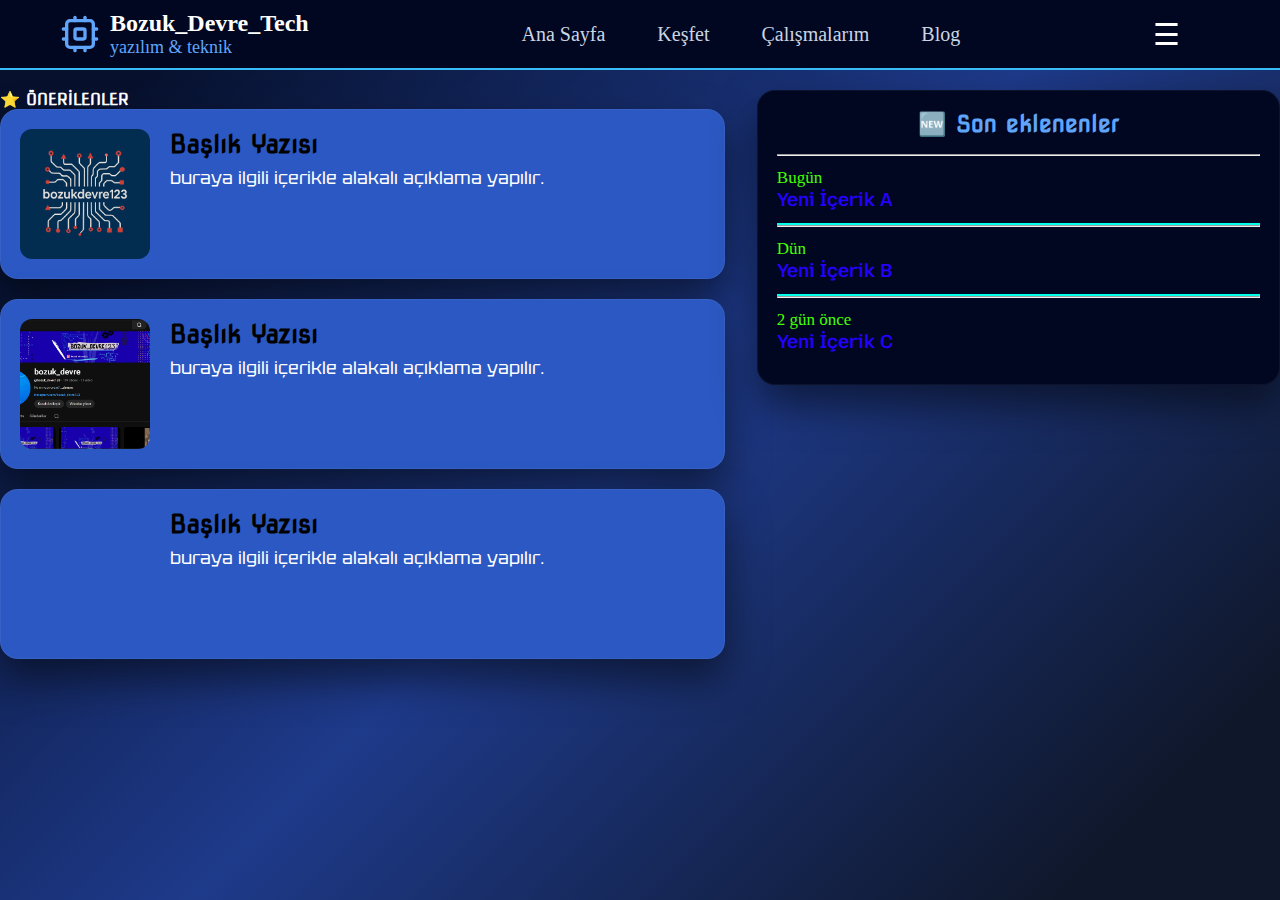
<file: HTMLLER/index.html>
<!DOCTYPE html>
<html lang="tr">
    <head>
        <meta charset="UTF-8">
		<meta name="description" content="henüz kararlaştırmadım sayfa açıklaması">
		<meta name="author" content="Bozuk_Devre_Tech">
		<link rel="stylesheet" href="../CSSler/bozukdevretech.css"> 
		<title>Bozuk_Devre_Tech</title>
    </head>
    <body>
        <!-- ===== ÜST BAR ===== -->
    <header>
        <div class="konteyner">
            <div class="baslik-icerik">
                <div class="logo">
                    <div class="logo-icon">
                        <svg xmlns="http://www.w3.org/2000/svg" width="50" height="50" viewBox="0 0 24 24" fill="none" stroke="currentColor" stroke-width="2" stroke-linecap="round" stroke-linejoin="round" class="lucide lucide-cpu h-8 w-8 text-blue-500" data-fg-d3bl6="0.8:2.69086:/src/app/App.tsx:24:15:1194:41:e:Cpu::::::i6E">
                        <rect width="16" height="16" x="4" y="4" rx="2"></rect><rect width="6" height="6" x="9" y="9" rx="1"></rect><path d="M15 2v2"></path>
                        <path d="M15 20v2"></path>
                        <path d="M2 15h2"></path>
                        <path d="M2 9h2"></path>
                        <path d="M20 15h2"></path>
                        <path d="M20 9h2"></path>
                        <path d="M9 2v2"></path>
                        <path d="M9 20v2"></path>
                        </svg>              
                    </div>
                    <div class="logo-text">
                        <h1>Bozuk_Devre_Tech</h1>
                        <p>yazılım & teknik</p>
                    </div>
                </div>
        <!-- ====== LİNK VERİLEN HEDEF SAYFALAR ====== -->
                <nav>
                    <a href="#" data-target="anasayfa">Ana Sayfa</a>
                    
                    <a href="#" data-target="kesfet">Keşfet</a>
                    
                    <a href="#" data-target="calismalar">Çalışmalarım</a>
                    
                    <a href="#" data-target="anasayfa">Blog</a>
                </nav>
        <!--====== BURGER MENÜ ÇALIŞMASI ======-->
                <div class="BURGER">☰</div>
                    <div class="burger-menu">
                        <a href="#">Ayarlar</a>
                        <a href="#">Sorular</a>
                        <a href="#">İşbirliği</a>
                        <a href="#">Hakkımda</a>
                    </div>
            </div>
        </div>
    </header>
        <!-- ====== ANA SAYFA ====== -->
    <main class="ICERIK">
        <section id="anasayfa" class="sayfa active">
            <div class="anasayfa-grid">

					<!-- SOL: ÖNERİLENLER -->
					<div class="onerilenler">
					<pre class="yazitip"><h4>⭐ ÖNERİLENLER</h4></pre>
					<div class="onerilen-grid">
						<div class="onerilen-kart">
							<img class="kart-resim" src="../logo bd.jpeg" alt="bu bir logo resmidir." height="100">
							<div class="kart-icerik">
							<div class="kart-baslik">Başlık Yazısı</div>
							<div class="kart-aciklama">buraya ilgili içerikle alakalı açıklama yapılır.</div>
							</div>
						</div>
		
		
						<div class="onerilen-kart">
							<img class="kart-resim" src="../you tube kanal.png" alt="bu bir you tube kanal resmidir." height="100">
							<div class="kart-icerik">
							<div class="kart-baslik">Başlık Yazısı</div>
							<div class="kart-aciklama">buraya ilgili içerikle alakalı açıklama yapılır.</div>	
							</div>			
						</div>
		
		
						<div class="onerilen-kart">
							<div class="kart-resim"></div>
							<div class="kart-icerik">
							<div class="kart-baslik">Başlık Yazısı</div>
							<div class="kart-aciklama">buraya ilgili içerikle alakalı açıklama yapılır.</div>
							</div>
						</div>
					</div>
					</div>

					<!-- SAĞ: SON EKLENENLER -->
					<aside class="son-eklenenler">
					<pre class="yazitip"><h2>🆕 Son eklenenler</h2></pre>
					<hr>
						<ul class="son-liste">
							<li>
								<span class="tarih">Bugün</span>
								<span class="baslik">Yeni İçerik A</span>
							</li>
					<hr>
							<li>
								<span class="tarih">Dün</span>
								<span class="baslik">Yeni İçerik B</span>
							</li>
					<hr>
							<li>
								<span class="tarih">2 gün önce</span>
								<span class="baslik">Yeni İçerik C</span>
							</li>
						</ul>
					</aside>

				</div>
        </section>
        
        <!-- ====== KEŞFET SAYFASI ÇALIŞMASI ====== -->
    <section id="kesfet" class="sayfa">
        <p>bu sayfa henüz yapılandırılmadı!!<br>
            bu sayfa için json dosyaları kullanılacaktır.
        </p>

    </section>

        <!-- ====== ÇALIŞMALARIM SAYFASI ÇALIŞMASI ====== -->
    <section id="calismalar" class="sayfa">
        <!----------=========== SOL KISIM ==========---------->
        <div class="calismalar-grid">
            <div class="calismalar-sol">
                <p align="center">bu kısım henüz yapılandırılmadı</p>
            </div>
        <!----------=========== SAĞ KISIM ==========---------->
            <div class="calismalar-sag">
                <details>
                    <summary id="yönlendirme">Mini Oyunlar</summary>
                    <a href="bombaoyunu.html" target="_Blank">Bomba imha oyunu</a><br>
                    <a href="basitdevreoyunu.html" target="_Blank">Elektronik Devre Oyunları</a><br>
                    <a href="kutuyakalamaca.html" target="_Blank">Kutu Yakalamaca</a><br>
                    radardan hedef bulup yok etme<br>
                </details>
                <details>
                    <summary id="batcalismalar" >BAT ÇALIŞMALARIM</summary>
                    <a href="../HTMLLER/ogretici.html" target="_blank">🡺 çalışmalarıma git 🡸</a>
                    <ul>
                        <li>öğretici</li>
                        <li>bomba_imha_ekibi_1</li>
                        <li>bomb_imha_ekibi_2</li>
                        <li>sonsuz_sayaç</li>
                        <li>sonsuz_saat</li>
                        <li>birebir_saat</li>
                        <li>geri_sayım</li>
                        <li>chrome_açıcı</li>
                        <li>matrix_ekranı_yeşil</li>
                        <li>matrix_ekranı_kırmızı</li>
                    </ul>
                </details>
                <details>
                    <summary id="pycalismalar">PHYTON ÇALIŞMALARIM</summary>
                    <a href="../HTMLLER/PhytonCalismlarim.html" target="_blank">🡺 çalışmalarıma git 🡸</a>
                    <ul>
                        <li>Tahmin oyunu</li>
                        <li>Vki hesaplama aracı</li>
                        <li>Bölünebilme durum hesaplama</li>
                        <li>...</li>
                        <li>...</li>
                        <li>...</li>
                    </ul>
                </details>
            </div>
        </div>
    </section>
    </main>


    </body>
    
    <!-- burger menü için script -->
	<script>
	const burger = document.querySelector(".BURGER");
	const menu = document.querySelector(".burger-menu");

	burger.addEventListener("click", () => {
    menu.classList.toggle("active");
	});
    </script>
    <script>
        // SAYFA DEĞİŞTİRME İÇİN SCRİPT
const linkler = document.querySelectorAll("nav a");
const sayfalar = document.querySelectorAll(".sayfa");

linkler.forEach(link => {
  link.addEventListener("click", (e) => {
    e.preventDefault();

    const hedefId = link.dataset.target;

    // tüm sayfaları gizle
    sayfalar.forEach(s => s.classList.remove("active"));

    // hedef sayfayı aç
    const hedefSayfa = document.getElementById(hedefId);
    if (hedefSayfa) {
      hedefSayfa.classList.add("active");
    }
  });
});
    </script>
<!-----------------------NOTLAR:--------------------------

1- a normalde link vererek çalışır ama sayfa içerisinde yönlendirme yapmak mümkün.
2- src = source = kaynak göstermek demektir.
3- align items kodu flex ya da grid ögeleri için çalışır. normal blok ögeleri için bunu kullanamazsın
4- yine aynı şekilde resim ve yazılar block element ise alt alta dizilirler. Flex içine almazsan yan yana dizemezsin.
5- RGBa daki a rengin opaklığını belirleyen alpha değeridir.
6- sayfalar arasında geçiş yapabilmek için diğer sayfaları da aynı class' a dahil etmen gerekir.
7- yönlendirilecek olan sayfanın id ' si js ile uyuşmazsa sayfa açılmaz
8- linkinin yeni sekmede açılmasını istiyorsan target="_Blank" dersin
9-
10-
11-
-->
</html>
</file>
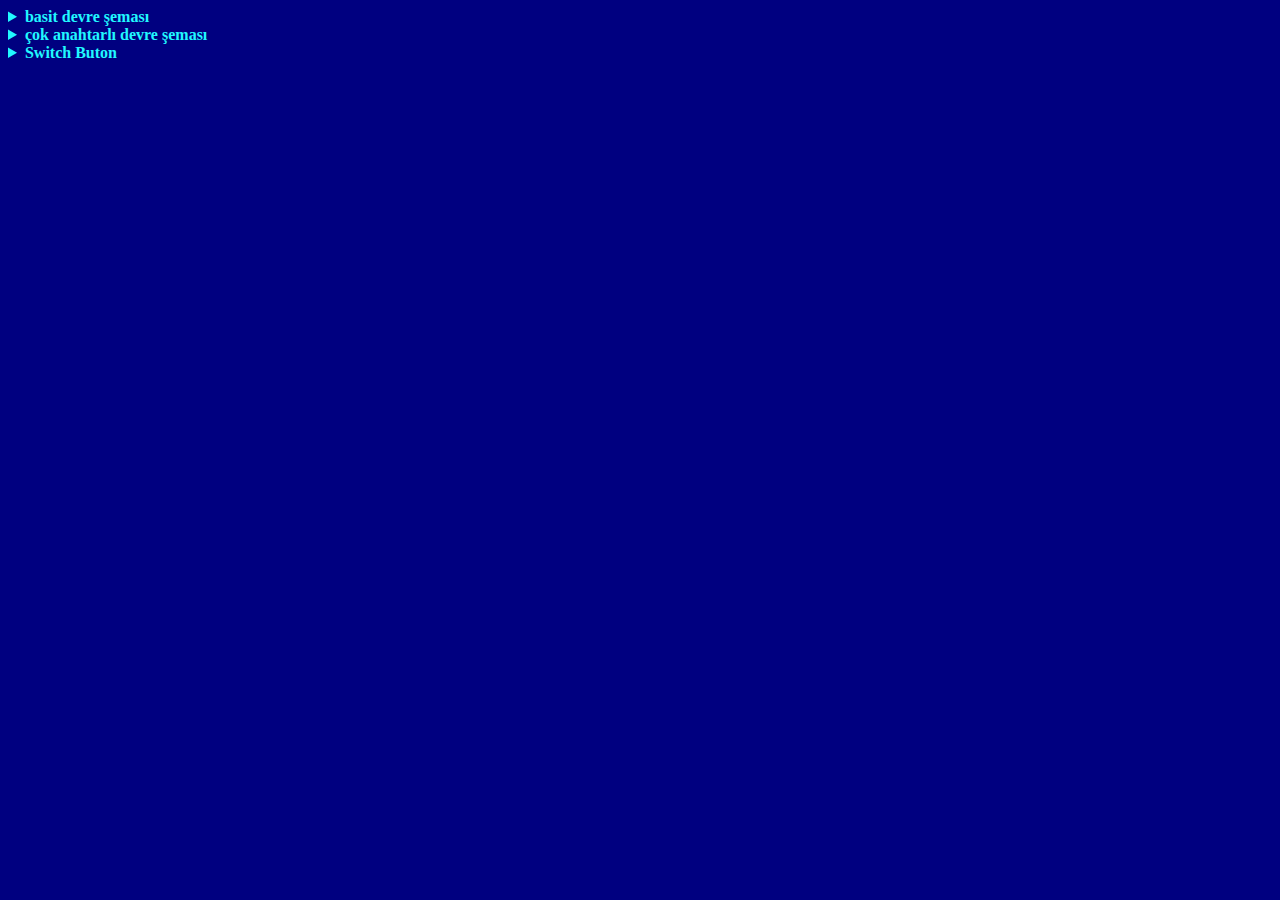
<file: HTMLLER/basitdevreoyunu.html>
<!DOCTYPE html>
<html>
<head>
	<meta charset="UTF-8">
	<meta name="description" content="bu html sayfası kod çalışmalarımı içerecek">
	<meta name="author" content="BozukDevre123">
	<meta name="viewport" content="width=device-width, initial-scale=1.0">
	<link rel="stylesheet" href="../CSSler/stiller.css">
	<base href="" target=_blank>
	<!--<link rel="stylesheet" href="stil.css"> eğer css i başka bir sayfada yazıyor olsaydım alıntılardım ama gerek yok-->
	<title>Devre oyunları</title>

</head>
<!--scriptten kontrol edebilmek için anahtara (yer değiştirecekse) id atamak şarttır.-->
<!--html yorumlarının style ya da script içinde olmadığından emin ol-->

<body>
 <div id="tooltip" class="tooltip"></div>

<details><!--basit devre şeması-->
	<summary><b>basit devre şeması</b></summary>
<svg width="300" height="200" style="border:1px solid white">

<!--kablolar-->
	<line x1="75" y1="50" x2="125" y2="50" stroke="#00cccc" stroke-width="4"/>
	<line x1="175" y1="50" x2="225" y2="50" stroke="#00cccc" stroke-width="4"/>
	<line x1="225" y1="50" x2="225" y2="85" stroke="#00cccc" stroke-width="4"/>
	<line x1="225" y1="115" x2="225" y2="150" stroke="#00cccc" stroke-width="4"/>
	<line x1="75" y1="150" x2="225" y2="150" stroke="#00cccc" stroke-width="4"/>
	<line x1="75" y1="150" x2="75" y2="95" stroke="#00cccc" stroke-width="4"/>
	<line x1="75" y1="85" x2="75" y2="50" stroke="#00cccc" stroke-width="4"/>
<!--pil-->
	<line
		x1="55" y1="85"
		x2="95" y2="85"
		stroke="#00cccc"
		stroke-width="4"/>
	<line
		x1="60" y1="95"
		x2="90" y2="95"
		stroke="#00cccc"
		stroke-width="4"/>
<!--pil görünmez alanı-->
	<rect id="pil" x="50" y="80"
		width="50" height="20"
		fill="transparent"
		cursor="pointer"
		style="pointer-evets: none;"
		data-name="pil";/>
<!--anahtar-->
	<line id="d1-anahtar"
		x1="125" y1="50"
		x2="175" y2="30"
		stroke="#00cccc"
		stroke-width="4"
		stroke-linecap="round"/>

<!--anahtar interaktif alan-->
	<rect id="d1-click"
		x="120" y="20"
		width="60" height="40"
		fill="rgba(0,0,0,0.01)"
		cursor="pointer"
		data-name="anahtar"/>

<!--lamba-->
	<circle id="d1-led"
		cx="225" cy="100" r="15"
		fill="#444"
		data-name="ampul"/>
		
<!--devre birleşim noktaları-->
	<circle
		cx="125" cy="50" r="4"
		fill="red"/>
	<circle
		cx="175" cy="50" r="4"
		fill="red"/>

<!-- GÖRÜNMEZ AKIM YOLU (Pilden başlar) -->
	<path id="d1-yol"
		d="M75 85 V50 H225 V150 H75 V95 Z"
		fill="none" stroke="none"/>
<!-- AKAN SARI BENEKLER -->
	<g id="d1-akim" style="display:none;">
	<circle r="4" fill="yellow">
	<animateMotion id="d1-akimhiz" dur="2s" repeatCount="indefinite" begin="indefinite">
	<mpath href="#d1-yol"/>
	</animateMotion> </circle></g>
</svg>
<!--kodlar-->
<script>
let acik = false;

const d1Anahtar = document.getElementById("d1-anahtar");
const d1Led = document.getElementById("d1-led");
const d1Click = document.getElementById("d1-click");
const d1Akim = document.getElementById("d1-akim");
const d1AkimHiz = document.getElementById("d1-akimhiz");

d1Click.addEventListener("click", () => {
	acik = !acik;

	if (acik) {
		// anahtar kapalı → açık
		d1Anahtar.setAttribute("x2", "175");
		d1Anahtar.setAttribute("y2", "50");

		// LED yanık
		d1Led.setAttribute("fill", "#fcff4f");
		d1Akim.style.display="block";
		d1AkimHiz.beginElement();
	} else {
		// anahtar açık → kapalı
		d1Anahtar.setAttribute("x2", "175");
		d1Anahtar.setAttribute("y2", "30");

		// LED sönük
		d1Led.setAttribute("fill", "#444");
		d1Akim.style.display="none";
		d1AkimHiz.endElement();
	}
});
</script>
</details>

<details><!--çok anahtarlı devre şeması-->
<summary><b>çok anahtarlı devre şeması</b></summary>
<svg width="300" height="200" style="border:1px solid white">
<!--kablolar-->
	<line x1="75" y1="85" x2="75" y2="50" stroke="#00cccc" stroke-width="4"/>
	<line x1="75" y1="50" x2="100" y2="50" stroke="#00cccc" stroke-width="4"/>
	<line x1="130" y1="50" x2="160" y2="50" stroke="#00cccc" stroke-width="4"/>
	<line x1="190" y1="50" x2="225" y2="50" stroke="#00cccc" stroke-width="4"/>
	<line x1="225" y1="50" x2="225" y2="85" stroke="#00cccc" stroke-width="4"/>
	<line x1="225" y1="115" x2="225" y2="150" stroke="#00cccc" stroke-width="4"/>
	<line x1="225" y1="150" x2="75" y2="150" stroke="#00cccc" stroke-width="4"/>
	<line x1="75" y1="150" x2="75" y2="95" stroke="#00cccc" stroke-width="4"/>

<!--devre birleşim noktaları-->
	<circle
		cx="100" cy="50" r="4"
		fill="red"/>
	<circle
		cx="130" cy="50" r="4"
		fill="red"/>
	<circle
		cx="160" cy="50" r="4"
		fill="red"/>
	<circle
		cx="190" cy="50" r="4"
		fill="red"/>

<!--pil-->
<line
	x1="55" y1="85"
	x2="95" y2="85"
	stroke="#00cccc"
	stroke-width="4"/>
<line
	x1="60" y1="95"
	x2="90" y2="95"
	stroke="#00cccc"
	stroke-width="4"/>

<!--pil görünmez alanı-->
	<rect id="pil" x="50" y="80"
	width="50" height="20"
	fill="transparent"
	cursor="pointer"
	style="pointer-evets: none;"
	data-name="pil";/>

<!-- ANAHTARLAR -->
	<line id="d2-a1"
	x1="100" y1="50"
	x2="130" y2="30"
    stroke="#00cccc"
	stroke-width="4"
	stroke-linecap="round"/>
	
	<line id="d2-a2"
	x1="160" y1="50"
	x2="190" y2="30"
    stroke="#00cccc"
	stroke-width="4"
	stroke-linecap="round"/>

<!--ANAHTAR INTERAKTIF ALANLARı-->
	<rect id="d2-c1"
	x="90" y="10"
	width="50" height="60"
    fill="rgba(0,0,0,0.01)"
	cursor="pointer"
	data-name="Anahtar 1"/>
	
	<rect id="d2-c2"
	x="150" y="10"
	width="50" height="60"
    fill="rgba(0,0,0,0.01)"
	cursor="pointer"
	data-name="Anahtar 2"/>

<!--LAMBA-->
	<circle id="d2-led"
		cx="225" cy="100" r="15"
		fill="#444"
		data-name="ampul"/>

<!-- GÖRÜNMEZ AKIM YOLU (Pilden başlar) -->
	<path id="d2-yol"
	d="M75 85 V50 H225 V150 H75 V95 Z"
	fill="none" stroke="none"/>

<!--AKAN SARı BENEKLER-->
	<g id="d2-akim" style="display:none;">
	<circle r="4" fill="yellow">
	<animateMotion id="d2-akimhiz" dur="2s" repeatCount="indefinite" begin="indefinite">
	<mpath href="#d2-yol"/>
	</animateMotion> </circle></g>
</svg>
<script>
let d2_s1=false, d2_s2=false;

const d2a1=document.getElementById("d2-a1");
const d2a2=document.getElementById("d2-a2");
const d2c1=document.getElementById("d2-c1");
const d2c2=document.getElementById("d2-c2");
const d2led=document.getElementById("d2-led");
const d2Akim=document.getElementById("d2-akim");
const d2Akis=document.getElementById("d2-akimhiz");

function d2Kontrol(){
  if(d2_s1 && d2_s2){
    d2led.setAttribute("fill","#fcff4f");
    d2Akim.style.display="block";
    d2Akis.beginElement();
  } else {
    d2led.setAttribute("fill","#444");
    d2Akim.style.display="none";
    d2Akis.endElement();
  }
}

d2c1.onclick=()=>{
  d2_s1=!d2_s1;
  d2a1.setAttribute("y2", d2_s1? "50":"30");
  d2Kontrol();
};

d2c2.onclick=()=>{
  d2_s2=!d2_s2;
  d2a2.setAttribute("y2", d2_s2? "50":"30");
  d2Kontrol();
};
</script>
</details>

<details><!--switch anahtarlı devre-->
	<summary><b>Switch Buton</b></summary>
	<svg width="300" height="200" style="border:1px solid white">
	<!--KABLOLAR-->
		<line x1="75" y1="85" x2="75" y2="50" stroke="#00cccc" stroke-width="4"/>
		<line x1="75" y1="50" x2="130" y2="50" stroke="#00cccc" stroke-width="4"/>
		<line x1="160" y1="50" x2="225" y2="50" stroke="#00cccc" stroke-width="4"/>
		<line x1="225" y1="50" x2="225" y2="85" stroke="#00cccc" stroke-width="4"/>
		<line x1="225" y1="115" x2="225" y2="150" stroke="#00cccc" stroke-width="4"/>
		<line x1="225" y1="150" x2="75" y2="150" stroke="#00cccc" stroke-width="4"/>
		<line x1="75" y1="150" x2="75" y2="95" stroke="#00cccc" stroke-width="4"/>
<!--PIL-->
	<line
		x1="55" y1="85"
		x2="95" y2="85"
		stroke="#00cccc"
		stroke-width="4"/>
	<line
		x1="60" y1="95"
		x2="90" y2="95"
		stroke="#00cccc"
		stroke-width="4"/>

<!--PIL GÖRÜNMEZ ALANı-->
	<rect id="pil" x="50" y="80"
		width="50" height="20"
		fill="transparent"
		cursor="pointer"
		style="pointer-evets: none;"
		data-name="pil";/>

<!--Switch ANAHTAR-->
	<line id="d3-switch1"
		x1="130" y1="30"
		x2="160" y2="30"
		stroke="#00cccc"
		stroke-width="4"
		stroke-linecap="round"/>
	<line id="d3-switch2"
		x1="145" y1="30"
		x2="145" y2="20"
		stroke="#00cccc"
		stroke-width="4"
		stroke-linecap="round"/>

<!--ANAHTAR INTERAKTIF ALAN-->
	<rect id="d3-click"
		x="120" y="20"
		width="60" height="40"
		fill="transparent"
		pointer-evets="all"
		data-name="switch"/>

<!--LAMBA-->
	<circle id="d3-led"
		cx="225" cy="100" r="15"
		fill="#444"
		data-name="ampul"/>
		
<!--devre birleşim noktaları-->
	<circle
		cx="130" cy="50" r="4"
		fill="red"/>
	<circle
		cx="160" cy="50" r="4"
		fill="red"/>

<!-- GÖRÜNMEZ AKIM YOLU (Pilden başlar) -->
	<path id="d3-yol"
		d="M75 85 V50 H225 V150 H75 V95 Z"
		fill="none" stroke="none"/>
	
<!-- AKAN SARI BENEKLER -->
	<g id="d3-akim" style="display:none;">
	<circle r="4" fill="yellow">
	<animateMotion id="d3-akimhiz" dur="2s" repeatCount="indefinite" begin="indefinite">
	<mpath xlink:href="#d3-yol"/>
	</animateMotion> </circle></g>
</svg>
<script>

const d3Click = document.getElementById("d3-click");
const d3Led = document.getElementById("d3-led");
const d3Akim = document.getElementById("d3-akim");
const d3Akis = document.getElementById("d3-akimhiz");
const d3S1 = document.getElementById("d3-switch1");
const d3S2 = document.getElementById("d3-switch2");


/* DEVREYİ BAŞLAT */
function devreAc() {
	d3Led.setAttribute("fill", "yellow");
	/*switch_1 için:*/
	d3S1.setAttribute("x1", "145");
	d3S1.setAttribute("y1", "30");
  	d3S1.setAttribute("x2", "145");
	d3S1.setAttribute("y2", "50");
	/*switch_2 için:*/
	d3S2.setAttribute("x1", "130");
	d3S2.setAttribute("y1", "50");
	d3S2.setAttribute("x2", "160");
	d3S2.setAttribute("y2", "50");
	/*akim ve akis*/
	d3Akim.style.display = "block";
	d3Akis.beginElement();
}

/* DEVREYİ DURDUR */
function devreKapat() {
  d3Led.setAttribute("fill", "#444");
  	/*switch_1 için:*/
	d3S1.setAttribute("x1", "145");
	d3S1.setAttribute("y1", "10");
  	d3S1.setAttribute("x2", "145");
	d3S1.setAttribute("y2", "30");
	/*switch_2 için:*/
	d3S2.setAttribute("x1", "130");
	d3S2.setAttribute("y1", "30");
	d3S2.setAttribute("x2", "160");
	d3S2.setAttribute("y2", "30");
	d3Akim.style.display = "none";
	d3Akis.endElement();
}
//EVENTLER — SADECE BİR KEZ 
d3Click.addEventListener("pointerdown", devreAc);
d3Click.addEventListener("pointerup", devreKapat);
d3Click.addEventListener("pointerleave", devreKapat);
</script>
<script>
/* Tooltip ortak */
const tooltip=document.getElementById("tooltip");
document.querySelectorAll("[data-name]").forEach(el=>{
  el.addEventListener("mousemove",e=>{
    tooltip.textContent=el.dataset.name;
    tooltip.style.left=e.pageX+10+"px";
    tooltip.style.top=e.pageY+10+"px";
    tooltip.style.opacity=1;
  });
  el.addEventListener("mouseleave",()=>tooltip.style.opacity=0);
});
</script>




</body>


</html>
</file>
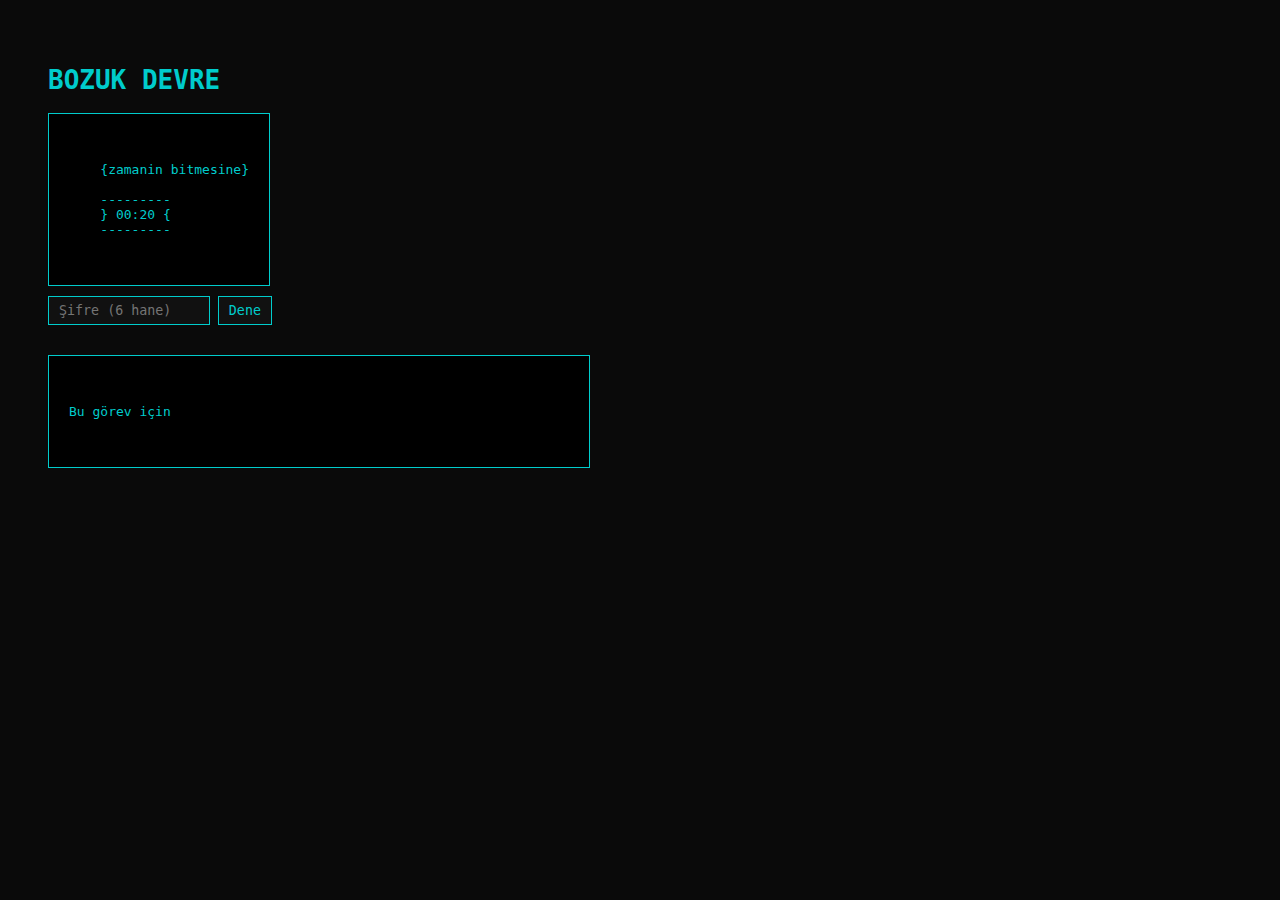
<file: HTMLLER/bombaoyunu.html>
<!DOCTYPE html>
<html lang="tr">
<head>
  <meta charset="UTF-8">
  <title>Bozuk Devre – Geri Sayım</title>

  <style>
    body {
      background: #0a0a0a;
      color: #00cccc;
      font-family: monospace;
      padding: 40px;
    }

    #geri-sayim {
      background: black;
      padding: 20px;
      width: fit-content;
      border: 1px solid #00cccc;
    }

    #geri-sayim.bitti {
      color: red;
      border-color: red;
    }

    button, input {
      margin-top: 10px;
      padding: 6px 10px;
      font-family: monospace;
      background: #111;
      color: #00cccc;
      border: 1px solid #00cccc;
    }

    button:hover {
      background: #00cccc;
      color: black;
      cursor: pointer;
    }

    input {
      width: 140px;
    }

    #uyari {
      margin-top: 8px;
      color: orange;
    }

    /* 📜 MEKTUP */
    #mektupilk, #mektupson {
      display: none;
      margin-top: 30px;
      padding: 20px;
      border: 1px solid #00cccc;
      background: black;
      color: #00cccc;
      max-width: 500px;
      white-space: pre-wrap;
    }
  </style>
</head>

<body>

<h1>BOZUK DEVRE</h1>

<section id="geri-sayim">
  <pre id="ekran"></pre>
</section>

<button id="tekrarBtn" style="display:none;">Tekrar Başlat</button>

<input type="text" id="sifreInput" placeholder="Şifre (6 hane)" maxlength="6">
<button id="durdurBtn">Dene</button>

<p id="uyari"></p>

<section id="mektupilk">
<pre></pre>
</section>
<section id="mektupson">
<pre>
Eğer bunu okuyorsan…

Zaman bitti.
Ama her şey patlamaz.

Bazı devreler
sadece susar.

— Bozuk Devre
</pre>
</section>

<script>
/* ====== AYARLAR ====== */
let a = 0;
let b = 20;
const DOGRU_SIFRE = "868054";
/* ==================== */

const ekran = document.getElementById("ekran");
const container = document.getElementById("geri-sayim");
const uyari = document.getElementById("uyari");
const durdurBtn = document.getElementById("durdurBtn");
const sifreInput = document.getElementById("sifreInput");
const tekrarBtn = document.getElementById("tekrarBtn");
const mektupson = document.getElementById("mektupson");
const mektupilk = document.getElementById("mektupilk").querySelector("pre");

let interval = null;
let calisiyor = false;

/* ====== DAKTİLO EFEKTİ İÇİN FONKSİYON ====== */
function yazdirMektup(pre, metin, hız = 50) {
  pre.textContent = "";
  let i = 0;
  const yaz = () => {
    if (i < metin.length) {
      pre.textContent += metin[i];
      i++;
      setTimeout(yaz, hız);
    }
  }
  yaz();
}

function yazdir() {
  ekran.textContent = `
    {zamanin bitmesine}

    ---------
    } ${String(a).padStart(2, "0")}:${String(b).padStart(2, "0")} {
    ---------
  `;
}

function geriSayim() {
  yazdir();

  if (a === 0 && b === 0) {
    bitir();
    return;
  }

  if (b === 0) {
    a--;
    b = 59;
  } else {
    b--;
  }
}

function bitir() {
  clearInterval(interval);
  calisiyor = false;
  container.classList.add("bitti");
  tekrarBtn.style.display = "inline-block";
  mektupson.style.display = "block";

  ekran.textContent = `
    ---------
    } 00:00 {
    ---------
  `;
}

// ⏹️ DURDUR (ŞİFRE)
durdurBtn.addEventListener("click", () => {
  if (!calisiyor) return;

  if (sifreInput.value === DOGRU_SIFRE) {
    clearInterval(interval);
    calisiyor = false;
    uyari.textContent = "✔ Bomba imha edildi";
  } else {
    uyari.textContent = "❌ Yanlış şifre!";
  }
});

// 🔁 TEKRAR BAŞLAT
tekrarBtn.addEventListener("click", () => {
  clearInterval(interval);

  a = 0;
  b = 20;

  uyari.textContent = "";
  sifreInput.value = "";
  container.classList.remove("bitti");
  tekrarBtn.style.display = "none";
  mektupson.style.display = "none";

  calisiyor = true;
  yazdir();
  interval = setInterval(geriSayim, 1000);
});

// 🚀 SAYFA AÇILINCA OTOMATİK BAŞLAT
calisiyor = true;
yazdir();
interval = setInterval(geriSayim, 1000);

/* === İLK MEKTUPU DAKTİLO İLE YAZDIR === */
const metinIlk = `Bu görev için seni uygun gördüm.
işte şifren: 868054
Başarılar...

— Bozuk Devre`;
yazdirMektup(mektupilk, metinIlk, 50);  // 50ms harf arası
document.getElementById("mektupilk").style.display = "block";

</script>

</body>
</html>
</file>
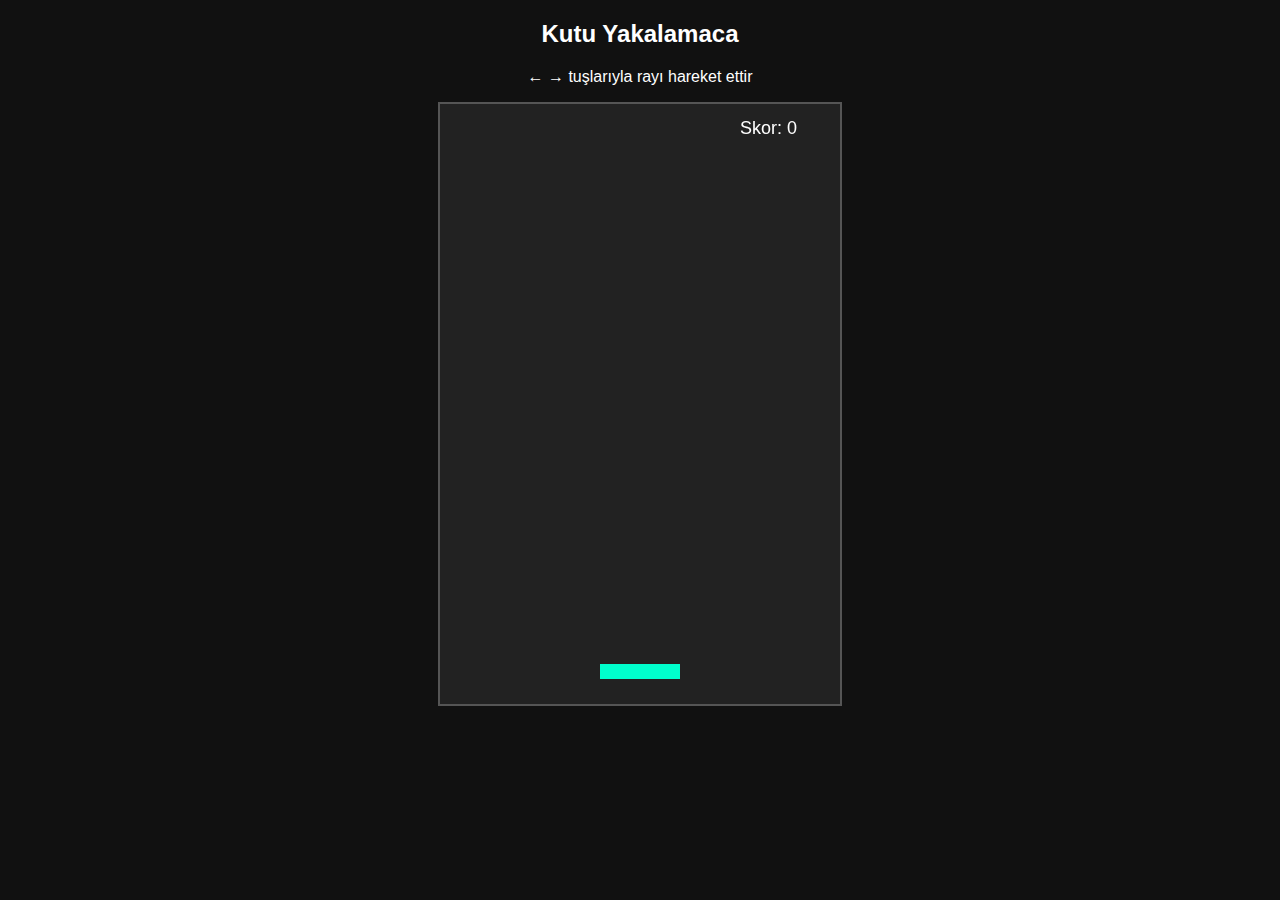
<file: HTMLLER/kutuyakalamaca.html>
<!DOCTYPE html>
<html lang="tr">
<head>
<meta charset="UTF-8">
<title>Kutu Yakalamaca</title>
<style>
    body {
        margin: 0;
        background: #111;
        color: white;
        font-family: Arial;
        text-align: center;
    }
    canvas {
        background: #222;
        display: block;
        margin: auto;
        border: 2px solid #555;
    }
</style>
</head>
<body>

<h2>Kutu Yakalamaca</h2>
<p>← → tuşlarıyla rayı hareket ettir</p>

<canvas id="game" width="400" height="600"></canvas>

<script>
const canvas = document.getElementById("game");
const ctx = canvas.getContext("2d");

// Ray
let ray = {
    x: 160,
    y: 560,
    width: 80,
    height: 15,
    speed: 6
};

// Kutular
let boxes = [];
let score = 0;

// Klavye
let keys = {};
document.addEventListener("keydown", e => keys[e.key] = true);
document.addEventListener("keyup", e => keys[e.key] = false);

// Kutu oluştur
function createBox() {
    const widths = [30, 50, 80];
    const heights = [20, 30, 50];

    const isBad = Math.random() < 0.3; // %30 kötü kutu

    boxes.push({
        x: Math.random() * 350,
        y: -30,
        width: widths[Math.floor(Math.random() * widths.length)],
        height: heights[Math.floor(Math.random() * heights.length)],
        speed: 2 + Math.random() * 2,
        bad: isBad
    });
}

// Çizim
function draw() {
    ctx.clearRect(0, 0, canvas.width, canvas.height);

    // Ray
    ctx.fillStyle = "#00ffcc";
    ctx.fillRect(ray.x, ray.y, ray.width, ray.height);

    boxes.forEach(b => {
        // Kutu rengi
        ctx.fillStyle = b.bad ? "#ff4444" : "#ffcc00";
        ctx.fillRect(b.x, b.y, b.width, b.height);

        // Yazı
        ctx.fillStyle = "black";
        ctx.font = "10px Arial";
        ctx.textAlign = "center";
        ctx.fillText(
            "ForsKutu",
            b.x + b.width / 2,
            b.y + b.height / 2 + 3
        );
    });

    // Skor
    ctx.fillStyle = "white";
    ctx.font = "18px Arial";
    ctx.textAlign = "left";
    ctx.fillText("Skor: " + score, 300, 30);
}

// Güncelle
function update() {
    if (keys["ArrowLeft"] && ray.x > 0) ray.x -= ray.speed;
    if (keys["ArrowRight"] && ray.x < canvas.width - ray.width) ray.x += ray.speed;

    boxes.forEach((b, index) => {
        b.y += b.speed;

        // Yakalama
        if (
            b.y + b.height >= ray.y &&
            b.x < ray.x + ray.width &&
            b.x + b.width > ray.x
        ) {
            score += b.bad ? -10 : 10;
            boxes.splice(index, 1);
        }

        // Aşağı düşerse sil
        if (b.y > canvas.height) {
            boxes.splice(index, 1);
        }
    });
}

// Oyun döngüsü
function gameLoop() {
    update();
    draw();
    requestAnimationFrame(gameLoop);
}

setInterval(createBox, 900);
gameLoop();
</script>

</body>
</html>
</file>
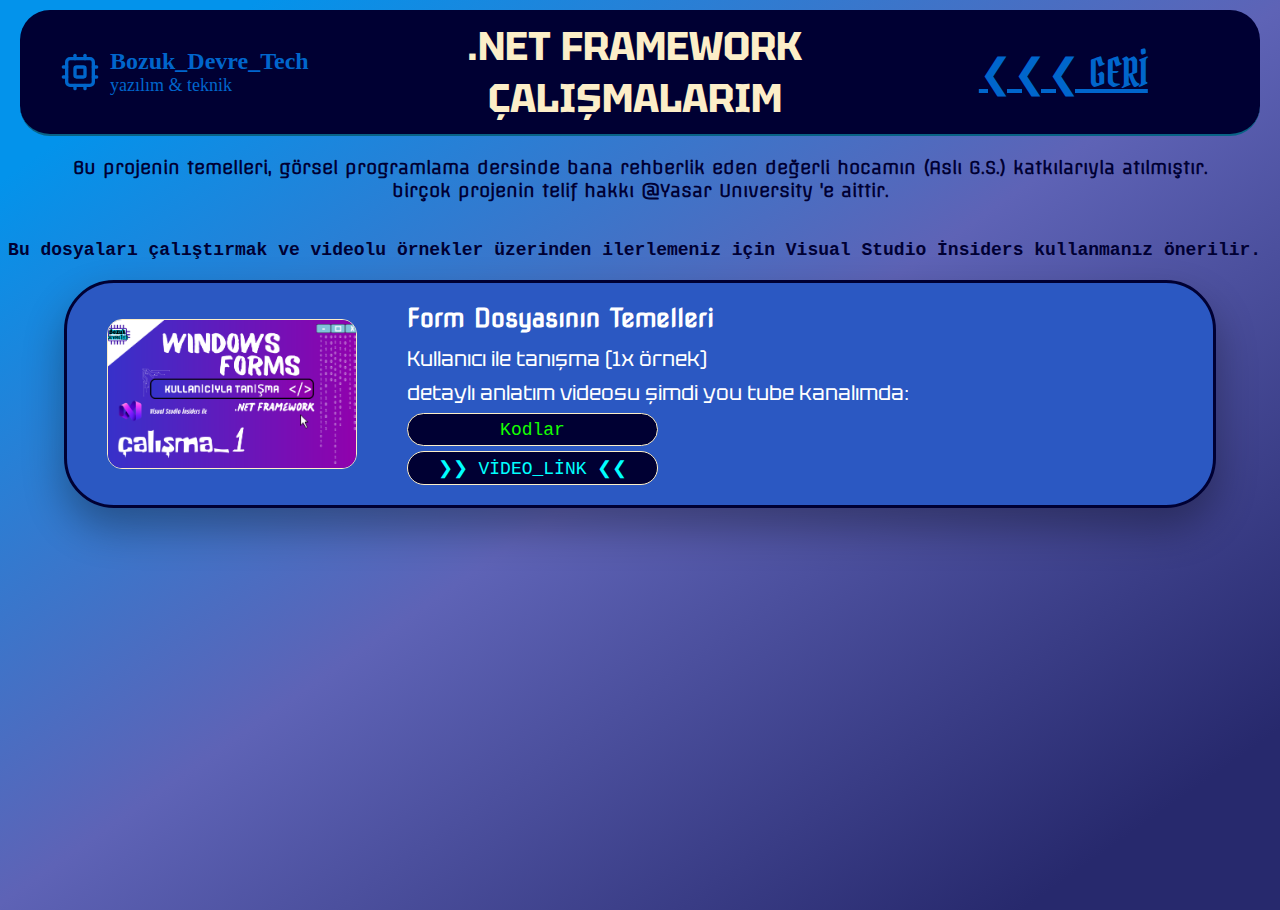
<file: HTMLLER/NetFramework.html>
<!DOCTYPE Html>
<html lang=tr>
    <head>
        <meta charset="UTF-8">
        <title>.NET FRAMEWORK ÇALIŞMALARIM</title>
        <link rel="stylesheet" href="../CSSler/netframeworkcalismalar.css">

        <!-- bu sayfa yeniden yüklendiğinde ilk kısım açılsın diye yazıldı -->

        <script>

  // Sayfa yüklenmeden önce hash’i temizle
  if (window.location.hash) {
    history.replaceState(null, null, window.location.href.split('#')[0]);
  }
  // Sayfa yüklendikten 10ms sonra en başa kaydır
  window.addEventListener('load', () => {
    setTimeout(() => {
      window.scrollTo(0, 0);
    }, 10); // 10ms gecikme, tarayıcının scroll hafızasını geçersiz kılar
  });
        </script>
    </head>

    <!-- sayfa yenilendiğinde otomatik olarak kaldığı id den açıyor ama ben sayfayı yenileyince en baştan açsın istiyorum. Bu yüzden sayfanın body kısmına onload ekledim ama yeterli gelmediği için head kısmına bir de script ekledim-->

<body onload="window.scrollTo(0,0);">
<!--================ HEADER ================-->
<header>
    <div class="konteyner">
            <div class="baslik-icerik">
                <div class="logo">
                    <div class="logo-icon">
                        <svg xmlns="http://www.w3.org/2000/svg" width="50" height="50" viewBox="0 0 24 24" fill="none" stroke="currentColor" stroke-width="2" stroke-linecap="round" stroke-linejoin="round" class="lucide lucide-cpu h-8 w-8 text-blue-500" data-fg-d3bl6="0.8:2.69086:/src/app/App.tsx:24:15:1194:41:e:Cpu::::::i6E">
                        <rect width="16" height="16" x="4" y="4" rx="2"></rect><rect width="6" height="6" x="9" y="9" rx="1"></rect><path d="M15 2v2"></path>
                        <path d="M15 20v2"></path>
                        <path d="M2 15h2"></path>
                        <path d="M2 9h2"></path>
                        <path d="M20 15h2"></path>
                        <path d="M20 9h2"></path>
                        <path d="M9 2v2"></path>
                        <path d="M9 20v2"></path>
                        </svg>              
                    </div>
                    <div class="logo-text">
                        <h1>Bozuk_Devre_Tech</h1>
                        <p>yazılım & teknik</p>
                    </div>
                </div>

        <!-- ====== SAYFA BAŞLIĞI ====== -->

                    <div class="ana-baslik">
                        <h1> .NET FRAMEWORK ÇALIŞMALARIM</h1>
                    </div>

        <!-- ====== Flex Yapısı İçin BOŞLUK ====== -->
                    <div class="bosluk">
                        <a id="geritus" href="../index.html" target="_self"> ❮❮❮ GERİ </a>
                    </div>

            </div>
    </div>
    </header>
<!-- =======  PARAGRAF  ======= -->
    <!-- htmlde bir etiket birden fazla class'a sahip olabilir-->
    <p class="hero_text fontOffside"><b> Bu projenin temelleri, görsel programlama dersinde bana rehberlik eden değerli hocamın (Aslı G.S.) katkılarıyla atılmıştır.<br>
    birçok projenin telif hakkı @Yasar Unıversity 'e aittir.</b></p><br>
    <pre class="hero_text"><b><code>Bu dosyaları çalıştırmak ve videolu örnekler üzerinden ilerlemeniz için Visual Studio İnsiders kullanmanız önerilir. </code></b></pre>

            <div class="calisma-kart">
                <div class="kart-icerik">
                    <img src="../net framework.png" class="kart-resim" height="150">
                    <!-- bu kez yazıları alt alta dizmek için bir yazı alanı oluşturdum -->
                    <div class="yazi-alani">
                        <div class="uni-kart-baslik">Form Dosyasının Temelleri</div>
                        <div class="kart-aciklama">Kullanıcı ile tanışma (1x örnek)</div>
                        <div class="ikincil-kart-aciklama">detaylı anlatım videosu şimdi you tube kanalımda:</div>
                        <a href="../tanismauyg.svg" download class="not_link"><code> Kodlar </code></a>
                        <a href="https://www.youtube.com/watch?v=5Iiz19Zfp4Q" class="video" target="_blank"><code>❯❯ VİDEO_LİNK ❮❮</code></a>
                    </div>
                </div>
            </div>


</body>
</html>
</file>
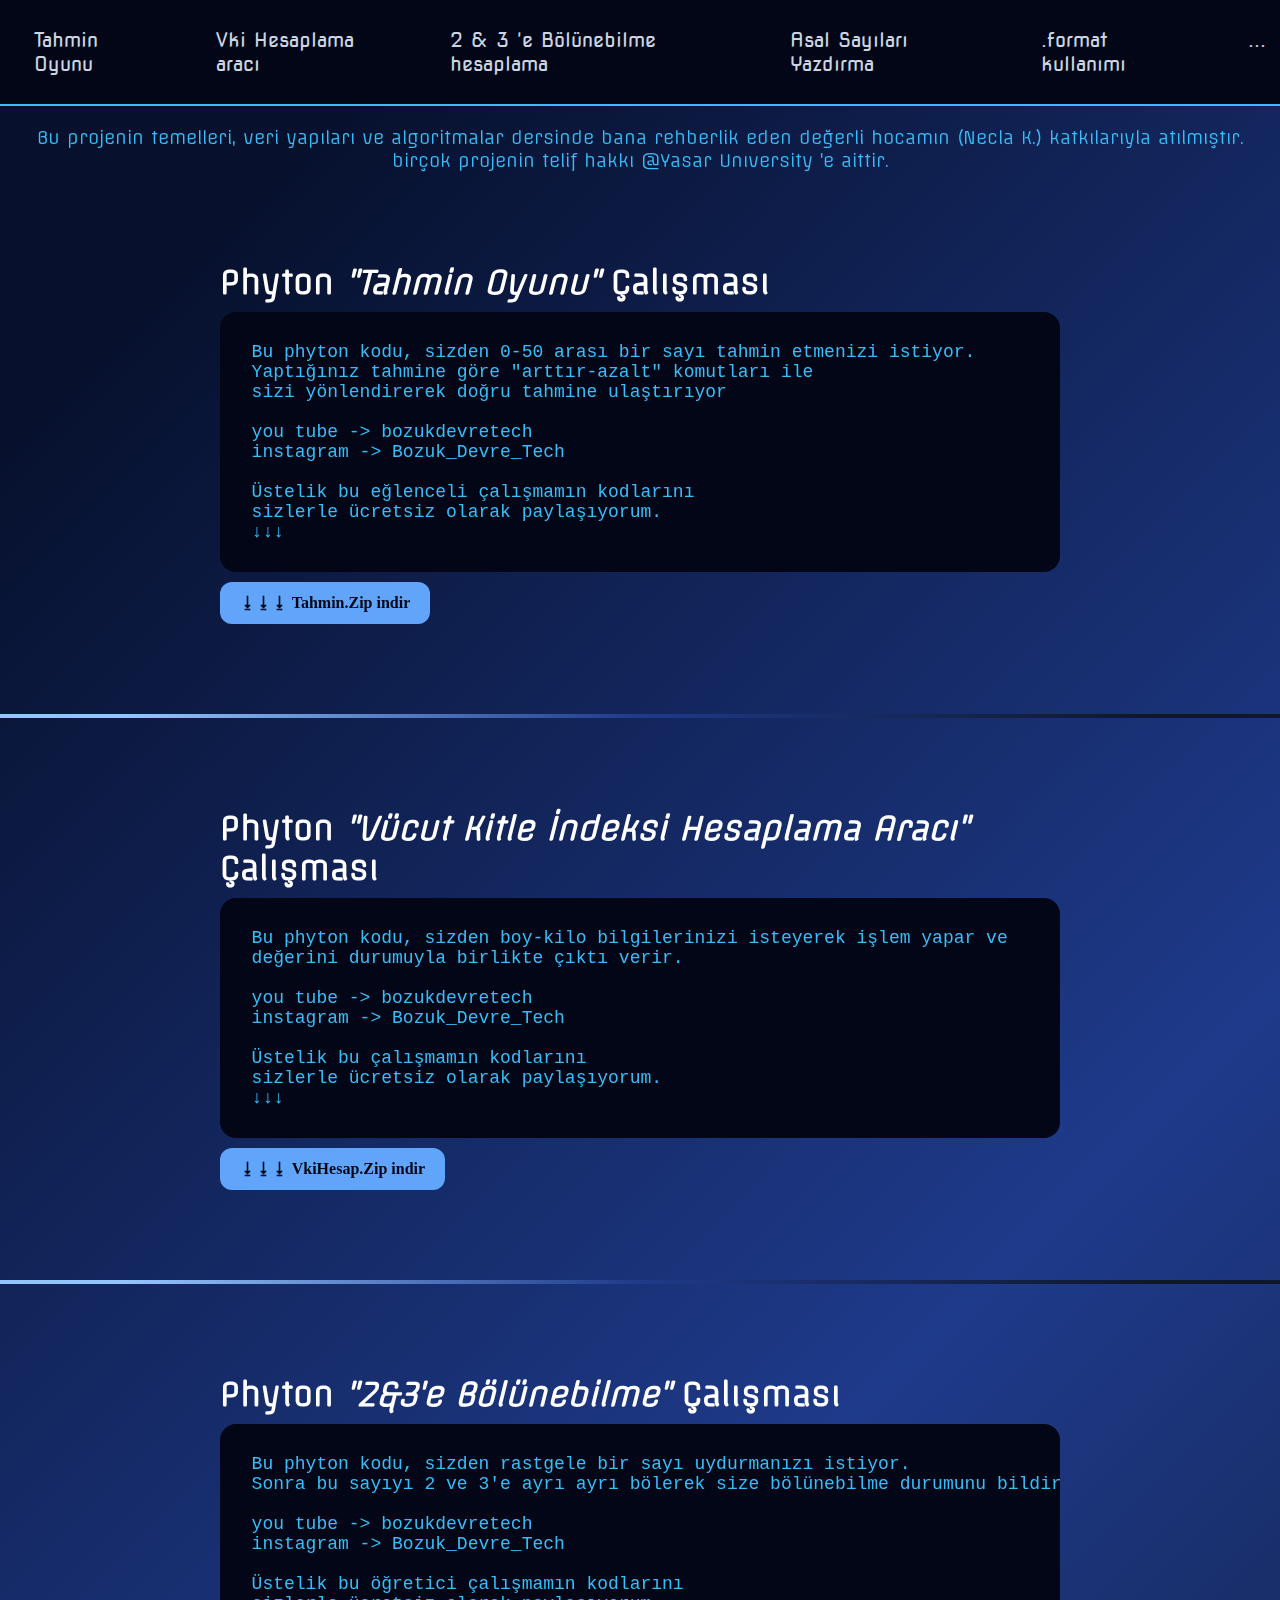
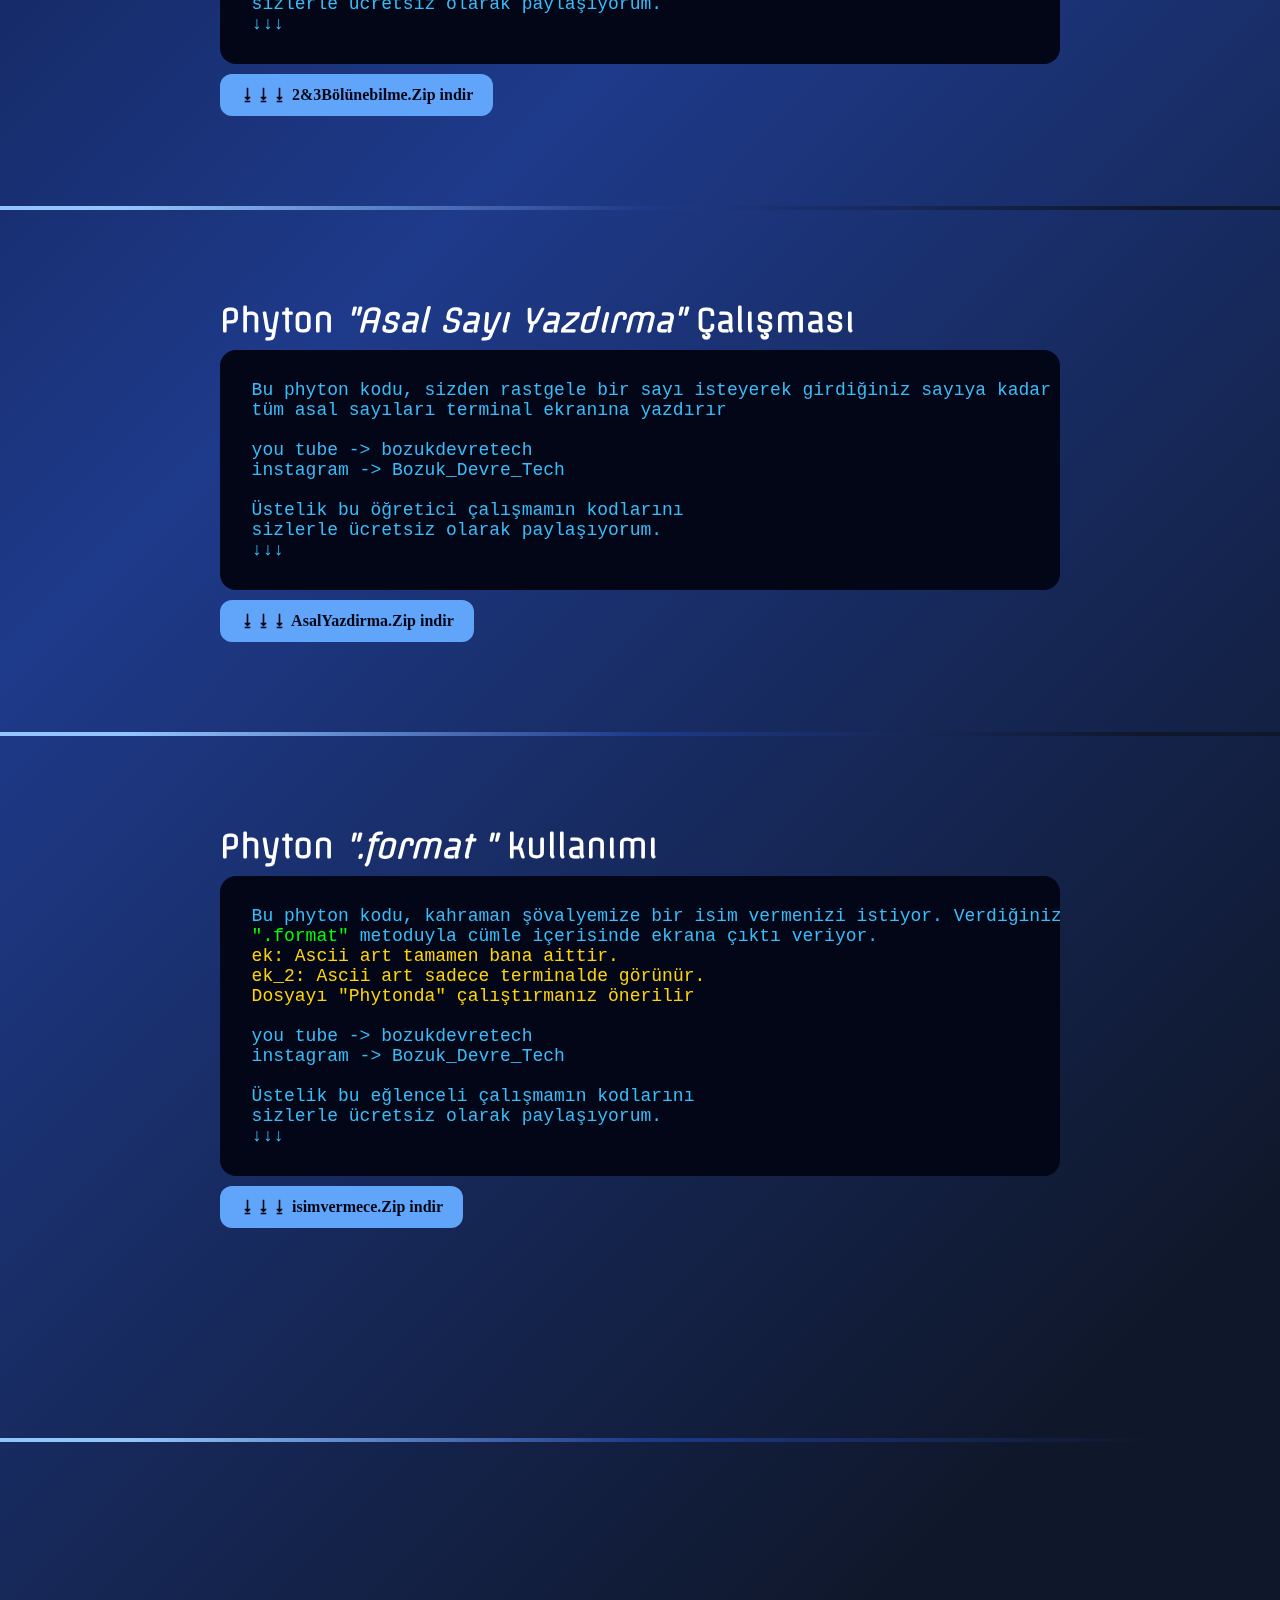
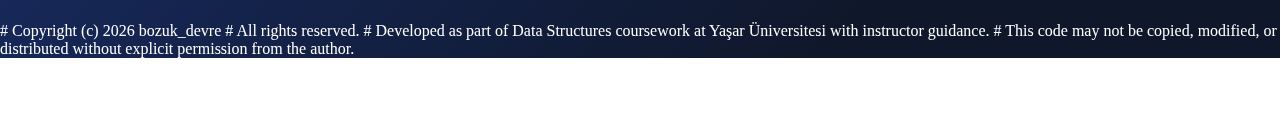
<file: HTMLLER/PhytonCalismlarim.html>
<!DOCTYPE html>
<html lang="tr">
<head>
  <meta charset="UTF-8">
  <title>PHYTON ÇALIŞMALARIM</title>
  <link rel="stylesheet" href="../CSSler/PyUygulamalarim.css">
</head>

<body>

<!--================ HEADER ================-->
<header>
<div class="konteyner">

<!-- navigasyon kısmı-->
<!-- aynı sayfada link verilecekse data target kısmına gerek yok -->
 <!--pre yerine div kullandım. Böylece linkler blok olarak algılanıp alt alta dizilmeyecek-->
  <div class="fontNova">
    <nav>
        <a href="#tahmin">Tahmin Oyunu</a>
                        
        <a href="#vki">Vki Hesaplama aracı</a>

        <a href="#2ve3">2 & 3 'e Bölünebilme hesaplama</a>

        <a href="#asal">Asal Sayıları Yazdırma</a>

        <a href="#isimverme">.format kullanımı</a>
      
        <a href="#">...</a>
    </nav>
  </div>
</div>
</header>

<!-- htmlde bir etiket birden fazla class'a sahip olabilir-->
<p class="hero_text fontOffside"> Bu projenin temelleri, veri yapıları ve algoritmalar dersinde bana rehberlik eden değerli hocamın (Necla K.) katkılarıyla atılmıştır.<br>
birçok projenin telif hakkı @Yasar Unıversity 'e aittir.</p>

<main>
<!--================== Phyton Tahmin ÇALIŞMASI ================-->
    <div class="py_estetik">
        <h1 class="fontOffside" id="tahmin">Phyton <i>"Tahmin Oyunu"</i> Çalışması</h1>

        <!-- KOD BLOĞU -->
        <pre class="py-kod"><code>
  Bu phyton kodu, sizden 0-50 arası bir sayı tahmin etmenizi istiyor.
  Yaptığınız tahmine göre "arttır-azalt" komutları ile
  sizi yönlendirerek doğru tahmine ulaştırıyor
          
  you tube -> bozukdevretech
  instagram -> Bozuk_Devre_Tech
  
  Üstelik bu eğlenceli çalışmamın kodlarını
  sizlerle ücretsiz olarak paylaşıyorum.
  ↓↓↓
        </code></pre>

        <!-- İNDİR BUTONU -->
        <a class="indir-btn" href="../PHYTON_CALİSMALAR/zipler/tahmin.zip" download>
          ⭳⭳⭳ Tahmin.Zip indir
        </a>
    </div>
        <hr class="cizgi">


<!--================== VKİ HESAPLAMA ÇALIŞMASI ==================-->
    <div class="py_estetik">
<!--daha estetik görünsün diye başlığa offside fontunu iliştirdim-->
      <h1 class="fontOffside" id="vki">Phyton <i>"Vücut Kitle İndeksi Hesaplama Aracı"</i> Çalışması</h1>

        <!-- KOD BLOĞU -->
        <pre class="py-kod"><code>
  Bu phyton kodu, sizden boy-kilo bilgilerinizi isteyerek işlem yapar ve
  değerini durumuyla birlikte çıktı verir.
          
  you tube -> bozukdevretech
  instagram -> Bozuk_Devre_Tech

  Üstelik bu çalışmamın kodlarını
  sizlerle ücretsiz olarak paylaşıyorum.
  ↓↓↓
        </code></pre>

        <!-- İNDİR BUTONU -->
        <a class="indir-btn" href="../PHYTON_CALİSMALAR/zipler/vki_hesaplama.zip" download>
          ⭳⭳⭳ VkiHesap.Zip indir
        </a>
    </div>
        <hr class="cizgi">


<!--================== 2 & 3 BÖLÜNEBİLME ÇALIŞMASI ==================-->
    <div class="py_estetik">
        <h1 class="fontOffside" id="2ve3">Phyton <i>"2&3'e Bölünebilme"</i> Çalışması</h1>

        <!-- KOD BLOĞU -->
        <pre class="py-kod"><code>
  Bu phyton kodu, sizden rastgele bir sayı uydurmanızı istiyor.
  Sonra bu sayıyı 2 ve 3'e ayrı ayrı bölerek size bölünebilme durumunu bildiriyor.
          
  you tube -> bozukdevretech
  instagram -> Bozuk_Devre_Tech

  Üstelik bu öğretici çalışmamın kodlarını
  sizlerle ücretsiz olarak paylaşıyorum.
  ↓↓↓
        </code></pre>

        <!-- İNDİR BUTONU -->
        <a class="indir-btn" href="../PHYTON_CALİSMALAR/zipler/2ve3bolunebilme.zip" download>
          ⭳⭳⭳ 2&3Bölünebilme.Zip indir
        </a>
    </div>
        <hr class="cizgi">
<!--================== Asal Sayı Yazdırma Çalışması ==================-->
    <div class="py_estetik">
      <h1 class="fontOffside" id="asal">Phyton <i>"Asal Sayı Yazdırma"</i> Çalışması</h1>

        <!-- KOD BLOĞU -->
        <pre class="py-kod"><code>
  Bu phyton kodu, sizden rastgele bir sayı isteyerek girdiğiniz sayıya kadar olan
  tüm asal sayıları terminal ekranına yazdırır
          
  you tube -> bozukdevretech
  instagram -> Bozuk_Devre_Tech

  Üstelik bu öğretici çalışmamın kodlarını
  sizlerle ücretsiz olarak paylaşıyorum.
  ↓↓↓
        </code></pre>

        <!-- İNDİR BUTONU -->
        <a class="indir-btn" href="../PHYTON_CALİSMALAR/zipler/Asal sayıları yazdırma.zip" download>
          ⭳⭳⭳ AsalYazdirma.Zip indir
        </a>
    </div>
        <hr class="cizgi">
<!--================== Kahramana İsim verme ve ascii art çalışması==================-->
    <div class="py_estetik">
      <h1 class="fontOffside" id="isimverme">Phyton <i>".format "</i> kullanımı</h1>

      <!-- KOD BLOĞU -->
        <pre class="py-kod"><code>
  Bu phyton kodu, kahraman şövalyemize bir isim vermenizi istiyor. Verdiğiniz ismi ise
  <span style="color: rgb(0, 255, 0)">".format"</span> metoduyla cümle içerisinde ekrana çıktı veriyor.
  <span style="color: rgb(255, 213, 0)">ek: Ascii art tamamen bana aittir.</span>
  <span style="color: rgb(255, 213, 0)">ek_2: Ascii art sadece terminalde görünür.
  Dosyayı "Phytonda" çalıştırmanız önerilir</span>
          
  you tube -> bozukdevretech
  instagram -> Bozuk_Devre_Tech

  Üstelik bu eğlenceli çalışmamın kodlarını
  sizlerle ücretsiz olarak paylaşıyorum.
  ↓↓↓
        </code></pre>

        <!-- İNDİR BUTONU -->
        <a class="indir-btn" href="../PHYTON_CALİSMALAR/zipler/savasci-isim-vermek.zip" download>
          ⭳⭳⭳ isimvermece.Zip indir
        </a>
    </div>
    <div class="py_estetik">
      
    </div>
            <hr class="cizgi">
<!--==================  ==================-->
    <div class="py_estetik">
      
    </div>
</div>

</main>

</body>
</html>
# Copyright (c) 2026 bozuk_devre
# All rights reserved.
# Developed as part of Data Structures coursework at Yaşar Üniversitesi with instructor guidance.

# This code may not be copied, modified, or distributed without explicit permission from the author.
</file>
<file: CSSler/bozukdevretech.css>
/*========= BOZUK_DEVRE_TECH için CSS =========*/
/*========= NOTLAR ===========
-align items kodu flex ya da grid ögeleri için çalışır. normal blok ögeleri için bunu kullanamazsın
-yine aynı şekilde resim ve yazılar block element ise alt alta dizilirler. Flex içine almazsan yan yana dizemezsin.
*/


/*--------------------------------------------------------------------------------*/
/*============================    YAZITİPİ ÇALIŞMASI    ==========================*/
/*--------------------------------------------------------------------------------*/


/*-------------------- PirataOne-Regular fontunun tanımlanması -------------------*/
@font-face {
  font-family: "PirataOne-Regular";
  src: url("../yazi_tipleri/PirataOne-Regular.ttf") format("truetype");
}

.PirataOne {
  font-family: "PirataOne-Regular", cursive;
}

/*----------------------- NovaSquare fontunun tanımlanması ----------------------*/
@font-face {
  font-family: "NovaSquare";
  src: url("../yazi_tipleri/Nova_Square/NovaSquare-Regular.ttf") format("truetype");
}

/* fontunu tanıtmazsan kod nasıl çalışabilirki! sen gidip font adını yazacağın yere yolu yazıyorsun olcak iş mi şimdi bu*/
.fontNova {
  font-family: "NovaSquare", monospace;
}
/*olur da dosya yolu değişir ya da rahmetlik olursa nova square in yerine monospace kullansın diyorum*/


/*----------------------- Audiowide fontunun tanımlanması ----------------------*/
@font-face {
  font-family: "Audiowide";
  src: url("../yazi_tipleri/Audiowide/Audiowide-Regular.ttf") format("truetype");
}

.fontAudioWide {
  font-family: "Audiowide";
}

/*----------------------- Offside fontunun tanımlanması ----------------------*/
@font-face{
  font-family: "Offside";
  src: url("../yazi_tipleri/Offside-Regular.ttf") format("truetype");
}

.fontOffside {
  font-family: "Offside";
}

/*----------------------- Tektur fontunun tanımlanması ----------------------*/
@font-face{
  font-family: "Tektur";
  src: url("../yazi_tipleri/Tektur/Tektur-VariableFont_wdth\,wght.ttf") format("truetype");
}

.Tektur {
  font-family: "Tektur";
}

/*----------------------- CoralPixel fontunun tanımlanması ----------------------*/
@font-face{
  font-family: "Coralpixel";
  src: url("../yazi_tipleri/Coral_Pixels/CoralPixels-Regular.ttf") format("truetype");
}

.Coralpixel {
  font-family: "Coralpixel";
}

/*----------------------- Mozilla Text fontunun tanımlanması ----------------------*/
@font-face{
  font-family: "Mozillatext";
  src: url("../yazi_tipleri/Mozilla_Text/MozillaText-VariableFont_wght.ttf") format("truetype");
}

.Mozillatext {
  font-family: "Mozillatext";
}


.yazitip {
  font-family: "NovaSquare";
}

/* zaten yazı ailesini uzantısıyla vermişken neden sınıf tanımlıyoruz? gerek var mı? 
align items kodu flex ya da grid ögeleri için çalışır. normal blok ögeleri için bunu kullanamazsın
yine aynı şekilde resim ve yazılar block element ise alt alta dizilirler. Flex içine almazsan yan yana dizemezsin.
RGBa daki a rengin opaklığını belirleyen alpha değeridir. 
align items sadece dikeyde çalışır
text-align: center; flex yapısı olduğundan çalışmaz bu durumda justify content kullanman iyi olur.
padding vermek yerine hizalamamamızın sebebi mobil uyumlu olarak çalışabilmesi*/


/*--------------------------------------------------------------------------------*/
/*==========================    SAYFANIN ANA KISIMLARI    ========================*/
/*--------------------------------------------------------------------------------*/

* {
    margin: 0;
    padding: 0;
    box-sizing: border-box;
}
body {
    background: linear-gradient(135deg, #07112e 10%, #1e3a8a 50%, #0f172a 90%);
    color: #fff;
    min-height: 100vh;
}

/*--------------------------------------------------------------------------------*/
/*============================    ANASAYFA BÖLÜMÜ    =============================*/
/*--------------------------------------------------------------------------------*/
.anasayfa-grid {
  display: flex;
  gap: 32px;
  align-items: flex-start;
}

/*=================================    HEADER    =================================*/

header {
background: #010721;
border-radius: 0px; /* kenar yumuşatma */
padding: 10px 0;
border-bottom: 2px solid #38bdf8;
position: sticky;
margin-top: 0px; /* yukarıdan boşluk verir*/
z-index: 100;
}

.konteyner { /* header elemanlarının konteyner içine alınması yerleşim açısından önemli*/
max-width: 1200px;
margin: 0 auto;
padding: 0 20px;
}

.baslik-icerik {
display: flex;
justify-content: space-between;
align-items: center;
}

.logo {
display: flex;
align-items: center;
gap: 10px;
}

.logo-icon {
width: 40px;
height: 40px;
color: #60a5fa;
;
border-radius: 8px;
display: flex;
align-items: center;
justify-content: center;
font-weight: bold;
}

.logo-text h1 {
font-size: 24px;
color: #fff;
transition-duration:0.3s;
}
.logo-text h1:hover { /* fare konuma geldiğinde logo buna dönüşecek */
	color: #60a5fa;
}
.logo-text p {
font-size: 18px;
color: #60a5fa;
}

nav a {
color: #cbd5e1;
text-decoration: none;
margin-left: 20px;
font-size: 20px;
transition: color 0.3s;
/*--- bu kısım navigasyon elemanları aktif olduğunda arkaplanın formunu göstermek için var ---*/
padding: 8px 14px;
border-radius: 12px;
}

nav a:hover {
color: #60a5fa;
background-color: #334155;
}

/*========   BURGER MENÜ   ======*/
.BURGER {
  font-size: 30px;
  cursor: pointer;	/* tıklanabilir alan oldu */
  display: block;	/* eğer bu kısmı none yapsaydık burger menü görünmez olurdu */
  color: #ffffff;
  margin-right: 40px; /* burger menüye sağdan boşluk verdik */
}

/*------ Burger dropdown ------*/
.burger-menu {
  position: absolute;
  top: 70px;
  right: 25px;
  background-color: #041f5e;
  border-radius: 15px;
  padding: 10px;
  display: none;
  flex-direction: column;
  gap: 8px;
  min-width: 160px;
  box-shadow: 0 10px 25px rgba(0,0,0,0.7);
  z-index: 100;
}

/* Linkler */
.burger-menu a {
  color: #f5f1e8;
  text-decoration: none;
  padding: 10px 12px;
  border-radius: 8px;
  font-size: 14px;
  transition: all 0.3s ease;
}

/* Açık hali */
.burger-menu.active {
  display: flex;
}

.burger-menu a:hover {
color: #ffffff;
background-color: #1845ad;

}
/* nav ögeleri olan sayfaların içeriklerini gizlemek için kullanıyoruz */
.sayfa {
    display: none;
}

.sayfa.active {
    display: block;
}

/*======================    ANASAYFA SOL: ÖNERİLENLER    =========================*/

.onerilenler {
  flex: 3; /* 5 parçanın 3’ü */
  margin-top: 20px; /*kutunun headerdan olan uzaklığı*/
}

.bolum-baslik h4 {
	width: 100%;
	height: 50px;
	flex: 3;
	display: flex;
  justify-content: center;
	align-items: center;      /* dikey */
	background-color: #60a5fa;
  color: black;
	border-radius: 30px;
	margin-bottom: 20px;
	font-size: 24px;
	box-shadow: inset 0 0 0 1px rgba(255,255,255,0.05), 0 20px 40px rgba(0,0,0,0.5);
}

/* ----------------------- KARTLAR ALT ALTA ---------------------- */
.onerilen-grid {
  display: block;
}

.onerilen-kart {
  width: 100%;
  min-height: 160px;
  background: #2b58c2;
  border-radius: 18px;
  padding: 20px;
  margin-bottom: 20px;
  box-shadow: inset 0 0 0 1px rgba(255,255,255,0.06), 0 20px 40px rgba(0,0,0,0.5);
  cursor: pointer;
  transition: background-color 0.3s, transform 0.3s;
  
  /* bu kısım resim ve yazıların yan yana gelmesi için */
  display: flex;
  align-items: flex-start;
  gap: 20px;
}

/* kartın üstüne gelince hafif hareket eder */
.onerilen-kart:hover {
  background: #3874ff;
  transform: translateY(-4px);
}

/* KARE RESİM */
.kart-resim {
  width: 130px;
  height: 130px;
  object-fit: cover; /*görselin oranı değişirse boyutunu bozmaz hatta bulunduğu kutunun tamamını kaplaması için gerekiyrse görselin bir kısmını kırpar*/
  border-radius: 12px;
  flex-shrink: 0;     /*  resim küçülmez */
}

/* BAŞLIK */
.kart-baslik {
  font-size: 25px;
  font-family: "NovaSquare", cursive;
  color:#000000;
  font-weight: 600;
  margin-bottom: 6px;
}

.kart-baslik-2 {
  font-size: 21px;
  font-family: "NovaSquare", cursive;
  color:#000000;
  font-weight: 600;
  margin-bottom: 6px;
}

.kart-baslik-3 {
  font-size: 21px;
  font-family: "NovaSquare", cursive;
  color:#000000;
  font-weight: 600;
  margin-bottom: 6px;
}
/* AÇIKLAMA */
.kart-aciklama {
  font-size: 21px;
  font-family: "Tektur";
  color: #ffffff;
  line-height: 1.4;
}

.kart-aciklama-2{
  font-size: 21px;
  font-family: "Tektur";
  color: #ffffff;
  line-height: 1.4;
}

.kart-aciklama-3{
  font-size: 21px;
  font-family: "Tektur";
  color: #ffffff;
  line-height: 1.4;
}

/*=====================    ANASAYFA SAĞ: SON EKLENENLER    =======================*/

.son-eklenenler {
  flex: 2; /* 5 parçanın 2’si */
  background: #010721;
  border-radius: 18px;
  padding: 20px;
  margin-top: 20px;
  box-shadow: inset 0 0 0 1px rgba(255,255,255,0.05),
              0 20px 40px rgba(0,0,0,0.5);
}
/* align-items sadece display: flex veya display: grid olan elemanlarda çalışır. Bir yazı için kullanacaksan text-align en mantıklısı*/
.son-eklenenler h2 {
  font-size: 23px;
  color:#60a5fa;
  margin-bottom: 16px;
  text-align: center;
}

/* liste */
.son-liste {
  list-style: none;
}

.son-liste li {
  padding: 12px 0;
  border-bottom: 2px solid rgb(0, 255, 234);
  cursor: pointer;
}

.son-liste li:last-child {
  border-bottom: none;
}

.son-liste .baslik {
  display: block;
  font-family: "Mozillatext";
  font-size: 19px;
  font-weight: 600;
  color:#2600ff;
}

.son-liste .tarih {
  font-size: 17px;
  color: #44ff00;
}

/*--------------------------------------------------------------------------------*/
/*============================    ÇALIŞMALARIM KISMI    =================))=======*/
/*--------------------------------------------------------------------------------*/

.calismalar-grid {
  display: flex;
  gap: 32px;
  align-items: flex-start;
  margin-top: 20px;
}

.calismalarlink {
  font-family: "Offside";
  font-size: 16px;
}

.calismalar-sol {
  flex: 3; /* 5in üçünü kaplar */
}

.calisma-kart {
  width: 100%;
  min-height: 160px;
  background: #5e11b6;
  border-radius: 18px;
  padding: 20px;
  margin-bottom: 20px;
  box-shadow: inset 0 0 0 1px rgba(255,255,255,0.06),
              0 20px 40px rgba(0,0,0,0.5);
  cursor: pointer;
  transition: all 0.3s ease;
  display: flex;
  gap: 20px;
}

.calisma-kart:hover {
  background: #7b31d0;
  transform: translateY(-4px);
}

.kart-icerik {
  display: flex;
  flex-direction: column;
}

.uni-kart-baslik {
  font-size: 22px;
  font-family: "NovaSquare", cursive;
  color: #ffffff;
  font-weight: 600;
  margin-bottom: 6px;
}

/*tıklanabilir kartın altındaki varsayılan çizgiyi kaldırmak için css*/
.kart-link{
  text-decoration: none;
}

.kart-aciklama {
  font-size: 18px;
  font-family: "Tektur";
  color: #ffffff;
  line-height: 1.4;
}

.not_link {
  color: #00cef2;
    font-size: 20px;
    text-decoration: none;
    font-weight: bold;
}
/*________________________________________________________________________________*/
.calismalar-sag { /* bu kısımda artık sağ tarafı bir sidebar haline getiriyoruz */
  flex: 2; /* 5in ikisini kaplar*/
  margin-top: 20px;
  /*
  position: sticky;
  top: 120px;
  background: rgba(255,255,255,0.08);
  border-radius: 18px;
  padding: 20px;

  box-shadow:
    inset 0 0 0 1px rgba(255,255,255,0.05),
    0 20px 40px rgba(0,0,0,0.5);*/
  
    /* sidebar hissini KALDIR */
  background: none;
  padding: 0;
  box-shadow: none;

  /* detaylar alt alta dizilsin */
  display: flex;
  flex-direction: column;
  gap: 20px;
}

.calismalar-sag a {
  color: #60a5fa;           /* DAHA PARLAK */
  background: rgba(96,165,250,0.08);
  font-size: 19px;
}
/* details kısımlarına ayrı birer kutu hissi vermek için css..*/
.calismalar-sag details {
  background: #07112e;
  border-radius: 16px 0px 0px 16px;
  padding: 16px;

  box-shadow:
    inset 0 0 0 1px rgba(255,255,255,0.05),
    0 20px 40px rgba(0,0,0,0.5);

  transition: transform 0.3s;
}
.calismalar-sag summary {
  color:#ffffff;
  font-size: 20px;
  font-family: "Tektur";
}
.calismalar-sag ul li {
  color:#ffffff;
  font-size: 19px;
}
/* ----------------------------------------------------------------*/
/* ------------------------- BLOG KISMI ---------------------------*/
/*-----------------------------------------------------------------*/

.paragraf {
  font-size: 25px;
  font-family: "Mozillatext";
  text-align: center;
  color: #fe0000;
  margin-top: 20px;
}
</file>
<file: CSSler/stiller.css>
/*devre oyunları için css*/
/*style html de sayfalar arası css yerleştirme etiketi olduğu için css de kullanmaya gerek yoktur*/
/*css sadece stil içindir scriptler dahil edilemez*/

/*sayfa ve yazı rengi ayarı*/
body {
	background-color: navy;
	color: #21f8ff;
}
.tooltip {
    position: absolute;
    background: #00cccc;
    color: navy;
    padding: 4px 8px;
    border-radius: 5px;
    font-size: 13px;
    pointer-events: none;
    opacity: 0;
    transition: 0.1s;
  }
</file>
<file: CSSler/netframeworkcalismalar.css>
/* =================    .NET FRA MEWORK ÇALIŞMALARIM İÇİN CSS    ====================*/

/*--------------------------------------------------------------------------------*/
/*==========================    SAYFANIN ANA KISIMLARI    ========================*/
/*--------------------------------------------------------------------------------*/

* {
    margin: 0;
    padding: 0;
    box-sizing: border-box;
}

body {
    background: linear-gradient(145deg, #0393eb 10%, #5e63b6 50%, #27296d 90%);
    color: #fff;
    min-height: 100vh;
}


/*=================================    HEADER    =================================*/

header {
background: #000033;
border-radius: 30px; /* kenar yumuşatma */
padding: 10px 10px;
border-bottom: 2px solid #096386;
position: sticky;
margin-top: 10px; /* yukarıdan boşluk verir*/
margin-left: 20px;
margin-right: 20px;
z-index: 100%;
}

.konteyner {
max-width: 1200px;
margin: 0 auto;
padding: 0 20px;
}

.baslik-icerik {
display: flex;
justify-content: space-between;
align-items: center;
}

.logo {
display: flex;
flex: 1;
align-items: center;
gap: 10px;
}

.logo-icon {
width: 40px;
height: 40px;
color: #0066cc;
border-radius: 8px;
display: flex;
align-items: center;
justify-content: center;
font-weight: bold;

transition-duration:0.3s;
}

.logo-icon:hover {
  color: #fceec8;
}

.logo-text h1 {
font-size: 24px;
color: #0066cc;

transition-duration:0.3s;
}

.logo-text h1:hover { /* fare konuma geldiğinde logo buna dönüşecek */
	color: #fceec8;
}

.logo-text p {
font-size: 18px;
color: #0066cc;

transition-duration:0.3s;
}

.logo-text p:hover { /* fare konuma geldiğinde logo buna dönüşecek */
	color: #fceec8;
}

/* ana baslik kısmını text-align ve diğer yöntemlerle ortalamayı başaramadım. Bunun sebebi flex yapısı. Mevcut flex yapısı sayfayı 2'e ayırmış durumda bu sebeple yazının ortada görünmesi bir flex elemanı daha eklemeliyim.*/

.ana-baslik {
  font-size: 20px;
  flex: 1;
  color: #fceec8;
  text-align: center;   /*asıl değişim*/
  font-family: "Tektur";
}

/*yazı ortaya yerleşebilsin diye ona 1, bosluk ve logo kısmına 1 flex değeri verdim.*/
.bosluk {
  flex: 1;
  text-align: center;
  padding-right: 10px;
}

#geritus {
  font-size: 40px;
  color: #0066cc;
  font-family: "PirataOne-Regular", cursive;
  padding-left: 90px;
}


/*--------------------------------------------------------------------------------*/
/*============================    BODY İÇİ ELEMANLARI    ==========================*/
/*--------------------------------------------------------------------------------*/

/* en üstteki bilgilendirme yazıları */
.hero_text {
  font-size: 18px;
  text-align: center;
  color: #000033;
  margin-top: 20px;
}

.onerilen-grid {
  display: block;
}

/* kutu yapısı */
.calisma-kart {
  width: 90%;
  min-height: 160px;
  background-color: #2b58c2;
  border-radius: 50px;
  border: 3px solid #000033;
  padding: 20px;
  margin: 20px auto; /*sayfaya ortalanmasını istediğim için diğer değer auto dedim*/
  transition: background-color 0.3s, transform 0.3s;
  box-shadow: 0 20px 40px rgba(0, 0, 0, 0.322);
}

/* kartın üstüne gelince hafif hareket eder */
.calisma-kart:hover {
  background: #3874ff;
  transform: translateY(-4px);
}

/* ÖNEMLİ ======  flex yaslamak demek.
Bu özelliği birden fazla çocukları olan ebeveyne eklemem gerek
yani burada bu parent, kart-icerik oluyor
img ve diğer tüm elemanları yan yana dizer */
.kart-icerik {
  display: flex;
  gap: 50px;
  align-items: center;
}

/* yazılar yan yana dizilmesin diye ayrı bir yazı alanı yaptım(farklı bir yöntem) */
.yazi-alani {
  display: flex;
  flex-direction: column;
  gap: 5px;  /*yazılar arasına 5 px eşit boşluk bırakır*/
}

/* RESİM KISMI */
.kart-resim {
  width: 250px;
  height: 150px;
  object-fit: cover;   /*görselin oranı değişirse boyutunu bozmaz hatta bulunduğu kutunun tamamını kaplaması için gerekiyrse görselin bir kısmını kırpar*/
  border-radius: 15px;
  border: 1px solid #fceec8;
  margin-left: 20px;
  flex-shrink: 0;     /*  resim küçülmez */
}

/* BAŞLIK */
.uni-kart-baslik {
  font-size: 25px;
  font-family: "NovaSquare", cursive;
  color:#ffffff;
  font-weight: 600;
  margin-bottom: 6px;
  transition-duration:0.3s;
}

/* AÇIKLAMA */
.kart-aciklama {
  font-size: 21px;
  font-family: "Tektur";
  color: #ffffff;
  line-height: 1.4;
  transition-duration:0.3s;
}

.ikincil-kart-aciklama {
  font-size: 21px;
  font-family: "Tektur";
  color: #ffffff;
  line-height: 1.4;
  transition-duration:0.3s;
}

/* Yazıların tek tek rengi değişçek çünkü parentten aynı anda hover vermeyi yapamadım */
.calisma-kart:hover .uni-kart-baslik {
  color: #000033;
}

.calisma-kart:hover .kart-aciklama {
  color: #000033;
}

.calisma-kart:hover .ikincil-kart-aciklama {
  color: #000033;
}

.not_link {
  text-decoration: none;
  text-align: center;
  font-size: 18px;
  background: #000033;
  color: #15ff00;
  max-width: 50%;
  border-radius: 30px;
  border: 1px solid #fceec8;
  transition-duration:0.3s;
  padding: 5px;
}

.not_link:hover {
  background-color: #050541b5;
}

.video {
  text-decoration: none;
  text-align: center;
  font-size: 18px;
  background: #000033;
  color: #00ffff;
  max-width: 50%;
  border-radius: 30px;
  border: 1px solid #fceec8;
  transition-duration:0.3s;
  padding: 5px;
}

.video:hover {
  background-color: #0202478f;
}
/*--------------------------------------------------------------------------------*/
/*============================    YAZITİPİ ÇALIŞMASI    ==========================*/
/*--------------------------------------------------------------------------------*/


/*-------------------- PirataOne-Regular fontunun tanımlanması -------------------*/
@font-face {
  font-family: "PirataOne-Regular";
  src: url("../yazi_tipleri/PirataOne-Regular.ttf") format("truetype");
}

.PirataOne {
  font-family: "PirataOne-Regular", cursive;
}

/*----------------------- NovaSquare fontunun tanımlanması ----------------------*/
@font-face {
  font-family: "NovaSquare";
  src: url("../yazi_tipleri/Nova_Square/NovaSquare-Regular.ttf") format("truetype");
}

/* fontunu tanıtmazsan kod nasıl çalışabilirki! sen gidip font adını yazacağın yere yolu yazıyorsun olcak iş mi şimdi bu*/
.fontNova {
  font-family: "NovaSquare", monospace;
}
/*olur da dosya yolu değişir ya da rahmetlik olursa nova square in yerine monospace kullansın diyorum*/


/*----------------------- Audiowide fontunun tanımlanması ----------------------*/
@font-face {
  font-family: "Audiowide";
  src: url("../yazi_tipleri/Audiowide/Audiowide-Regular.ttf") format("truetype");
}

.fontAudioWide {
  font-family: "Audiowide";
}

/*----------------------- Offside fontunun tanımlanması ----------------------*/
@font-face{
  font-family: "Offside";
  src: url("../yazi_tipleri/Offside-Regular.ttf") format("truetype");
}

.fontOffside {
  font-family: "Offside";
}

/*----------------------- Tektur fontunun tanımlanması ----------------------*/
@font-face{
  font-family: "Tektur";
  src: url("../yazi_tipleri/Tektur/Tektur-VariableFont_wdth\,wght.ttf") format("truetype");
}

.Tektur {
  font-family: "Tektur";
}

/*----------------------- CoralPixel fontunun tanımlanması ----------------------*/
@font-face{
  font-family: "Coralpixel";
  src: url("../yazi_tipleri/Coral_Pixels/CoralPixels-Regular.ttf") format("truetype");
}

.Coralpixel {
  font-family: "Coralpixel";
}

/*----------------------- Mozilla Text fontunun tanımlanması ----------------------*/
@font-face{
  font-family: "Mozillatext";
  src: url("../yazi_tipleri/Mozilla_Text/MozillaText-VariableFont_wght.ttf") format("truetype");
}

.Mozillatext {
  font-family: "Mozillatext";
}


.yazitip {
  font-family: "NovaSquare";
}
</file>
<file: CSSler/PyUygulamalarim.css>
/*============ PHYTON ÇALIŞMALARIM İÇİN CSS ==============*/
* {
  margin: 0;
  padding: 0;
  box-sizing: border-box;
}

  body {
  background: linear-gradient(135deg, #07112e 10%, #1e3a8a 50%, #0f172a 90%);
  color: #fff;
  min-height: 100vh;
}

header {
background: #020617;
padding: 20px 0px;
border-bottom: 2px solid #38bdf8;
position: sticky;
z-index: 100;
}

.konteyner { /* header elemanlarının konteyner içine alınması yerleşim açısından önemli*/
display: flex;
align-items: center;
}
/*  paragraf için yazı özellikleri*/
.hero_text {
  font-size: 18px;
  text-align: center;
  color: #38bdf8;
  margin-top: 20px;
}
nav {
  margin-left: auto;
  display: flex;
  gap: 20px;
}
nav a {
color: #cbd5e1;
text-decoration: none;
margin-left: 20px;
font-size: 20px;
transition: color 0.3s;
/*--- bu kısım navigasyon elemanları aktif olduğunda arkaplanın formunu göstermek için var ---*/
padding: 8px 14px;
border-radius: 12px;
}

nav a:hover {
color: #60a5fa;
background-color: #334155;
}

.py_estetik {
  max-width: 900px;
  margin: 60px auto;
  padding: 30px;
}

.tahmin {
  max-width: 900px;
  margin: 60px auto;
  padding: 30px;
}

.py-kod {
  max-width: 900px;
  background: #020617;
  color: #38bdf8;
  padding: 10px;
  border-radius: 16px;
  overflow-x: auto;
  margin: 10px 0;
  font-size: 18px;
}

.indir-btn {
  display: inline-block;
  padding: 12px 20px;
  background: #60a5fa;
  color: #020617;
  border-radius: 12px;
  text-decoration: none;
  font-weight: 600;
}

.indir-btn:hover {
  background: #93c5fd;
}
/* lineer-gradient sadece background ile kullanılır background-color ile değil */
.cizgi {
  border: none;          /* varsayılan çizgiyi kaldırır */
  height: 4px;           /* kalınlık */
  background: linear-gradient(135deg, #93c5fd 10%, #1e3a8a 50%, #0f172a 90%);
  width: 100%;            /* uzunluk */
}

/*----------------------- NovaSquare fontunun tanımlanması ----------------------*/
@font-face {
  font-family: "NovaSquare";
  src: url("../yazi_tipleri/Nova_Square/NovaSquare-Regular.ttf") format("truetype");
}

/* fontunu tanıtmazsan kod nasıl çalışabilirki! sen gidip font adını yazacağın yere yolu yazıyorsun olcak iş mi şimdi bu*/
.fontNova {
  font-family: "NovaSquare", monospace;
}
/*olur da dosya yolu değişir ya da rahmetlik olursa nova square in yerine monospace kullansın diyorum*/


/*----------------------- Audiowide fontunun tanımlanması ----------------------*/
@font-face {
  font-family: "Audiowide";
  src: url("../yazi_tipleri/Audiowide/Audiowide-Regular.ttf") format("truetype");
}

.fontAudioWide {
  font-family: "Audiowide";
}


/*----------------------- Offside fontunun tanımlanması ----------------------*/
@font-face{
  font-family: "Offside";
  src: url("../yazi_tipleri/Offside-Regular.ttf") format("truetype");
}
.fontOffside {
  font-family: "Offside";
}
</file>
